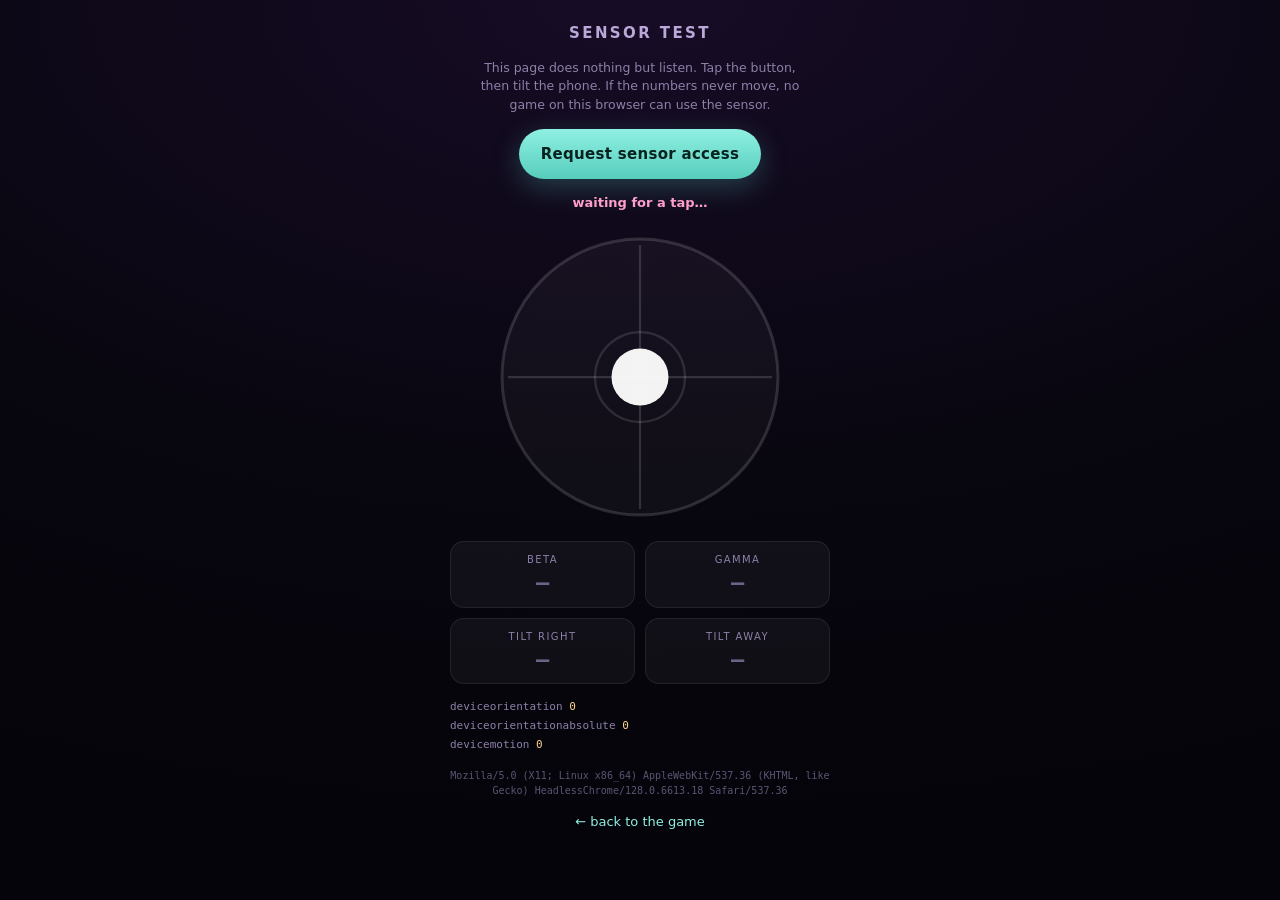
<file: sensor.html>
<!doctype html>
<html lang="en">
<head>
<meta charset="utf-8" />
<meta name="viewport" content="width=device-width, initial-scale=1, viewport-fit=cover, maximum-scale=1, user-scalable=no" />
<title>Sensor test — Dance with Babi</title>
<meta name="theme-color" content="#08050f" />
<style>
  :root { color-scheme: dark; }
  * { box-sizing: border-box; -webkit-tap-highlight-color: transparent; }
  html, body { margin: 0; height: 100%; }
  body {
    background: radial-gradient(120% 90% at 50% 0%, #170c26 0%, #08060f 60%, #05040a 100%);
    color: #efe9ff;
    font: 15px/1.5 ui-sans-serif, system-ui, -apple-system, "Segoe UI", sans-serif;
    display: flex; flex-direction: column; align-items: center;
    padding: 18px 16px calc(18px + env(safe-area-inset-bottom));
    gap: 14px;
    min-height: 100%;
  }
  h1 { font-size: 15px; letter-spacing: .16em; text-transform: uppercase; color: #b9a8d8; margin: 4px 0 0; font-weight: 600; }
  .sub { font-size: 12.5px; color: #8d80a8; text-align: center; margin: 0; max-width: 26em; }
  button {
    font: inherit; font-weight: 650; letter-spacing: .02em;
    padding: 14px 22px; border-radius: 999px; border: 0; cursor: pointer;
    color: #08221f; background: linear-gradient(180deg, #8ff0e2, #57cdbd);
    box-shadow: 0 8px 28px rgba(87, 205, 189, .28);
  }
  button.ghost { color: #e8ddff; background: rgba(255,255,255,.07); box-shadow: none; border: 1px solid rgba(255,255,255,.14); }
  #state { font-size: 13px; font-weight: 600; color: #ff9ecb; text-align: center; min-height: 20px; }
  #state.live { color: #6fe3d0; }
  .bubble-wrap { position: relative; width: min(76vw, 300px); aspect-ratio: 1; }
  svg { width: 100%; height: 100%; display: block; }
  .grid { display: grid; grid-template-columns: repeat(2, minmax(0, 1fr)); gap: 10px; width: min(92vw, 380px); }
  .cell {
    background: rgba(255,255,255,.045); border: 1px solid rgba(255,255,255,.08);
    border-radius: 14px; padding: 10px 12px; text-align: center;
  }
  .cell small { display: block; font-size: 10px; letter-spacing: .14em; text-transform: uppercase; color: #8d80a8; margin-bottom: 3px; }
  .cell b { font: 600 22px/1.2 ui-monospace, SFMono-Regular, Menlo, monospace; color: #fff; }
  .cell b.zero { color: #6d6386; }
  #log { font: 11px/1.7 ui-monospace, SFMono-Regular, Menlo, monospace; color: #8d80a8; width: min(92vw, 380px); }
  #log .hot { color: #ffd28a; }
  #ua { font: 10px/1.5 ui-monospace, monospace; color: #5d5474; width: min(92vw, 380px); text-align: center; word-break: break-all; }
  a.back { color: #8ff0e2; font-size: 13px; text-decoration: none; }
</style>
</head>
<body>

<h1>Sensor test</h1>
<p class="sub">This page does nothing but listen. Tap the button, then tilt the phone. If the numbers never move, no game on this browser can use the sensor.</p>

<button id="ask">Request sensor access</button>
<div id="state">waiting for a tap…</div>

<div class="bubble-wrap">
  <svg viewBox="0 0 200 200" aria-hidden="true">
    <circle cx="100" cy="100" r="92" fill="rgba(255,255,255,.03)" stroke="rgba(255,255,255,.14)" stroke-width="2"/>
    <circle cx="100" cy="100" r="30" fill="none" stroke="rgba(255,255,255,.12)" stroke-width="1.5"/>
    <line x1="12" y1="100" x2="188" y2="100" stroke="rgba(255,255,255,.14)" stroke-width="1.5"/>
    <line x1="100" y1="12" x2="100" y2="188" stroke="rgba(255,255,255,.14)" stroke-width="1.5"/>
    <circle id="dot" cx="100" cy="100" r="19" fill="#fff" opacity=".95"/>
  </svg>
</div>

<div class="grid">
  <div class="cell"><small>beta</small><b id="beta" class="zero">—</b></div>
  <div class="cell"><small>gamma</small><b id="gamma" class="zero">—</b></div>
  <div class="cell"><small>tilt right</small><b id="tx" class="zero">—</b></div>
  <div class="cell"><small>tilt away</small><b id="ty" class="zero">—</b></div>
</div>

<div id="log">
  deviceorientation <span id="n1" class="hot">0</span><br/>
  deviceorientationabsolute <span id="n2" class="hot">0</span><br/>
  devicemotion <span id="n3" class="hot">0</span>
</div>

<div id="ua"></div>
<a class="back" href="./index.html">← back to the game</a>

<script>
(function () {
  const $ = (id) => document.getElementById(id);
  const state = $("state"), dot = $("dot");
  let n1 = 0, n2 = 0, n3 = 0;
  let zero = null;          /* the gravity vector we started from */
  let last = null;
  const D2R = Math.PI / 180;

  $("ua").textContent = navigator.userAgent;

  function screenAngle() {
    return ((screen.orientation && screen.orientation.angle) || window.orientation || 0) * D2R;
  }

  /* gravity direction inside the screen frame */
  function setG(x, y, z) {
    const m = Math.hypot(x, y, z) || 1;
    const ang = screenAngle();
    const sx = (x / m) * Math.cos(ang) - (y / m) * Math.sin(ang);
    const sy = (x / m) * Math.sin(ang) + (y / m) * Math.cos(ang);
    const sz = z / m;
    if (!zero) zero = [sx, sy, sz];
    const a = zero, b = [sx, sy, sz];
    const cx = a[1] * b[2] - a[2] * b[1];
    const cy = a[2] * b[0] - a[0] * b[2];
    const cz = a[0] * b[1] - a[1] * b[0];
    const s = Math.hypot(cx, cy, cz);
    const c = a[0] * b[0] + a[1] * b[1] + a[2] * b[2];
    let rx = 0, ry = 0;
    if (s > 1e-6) {
      const th = Math.atan2(s, c);
      rx = cx * (th / s);
      ry = cy * (th / s);
    }
    const RANGE = 26 * D2R;
    const tx = -ry / RANGE, ty = rx / RANGE;
    last = [tx, ty];
    paint(tx, ty);
  }

  function paint(tx, ty) {
    $("tx").textContent = tx.toFixed(2);
    $("ty").textContent = ty.toFixed(2);
    $("tx").className = Math.abs(tx) > 0.03 ? "" : "zero";
    $("ty").className = Math.abs(ty) > 0.03 ? "" : "zero";
    dot.setAttribute("cx", String(100 + Math.max(-1, Math.min(1, tx)) * 72));
    dot.setAttribute("cy", String(100 + Math.max(-1, Math.min(1, ty)) * 72));
    const live = Math.hypot(tx, ty) > 0.05;
    state.className = live ? "live" : "";
  }

  function onOrient(ev) {
    n1++;
    $("n1").textContent = n1;
    if (ev.beta == null && ev.gamma == null) return;
    $("beta").textContent = (ev.beta || 0).toFixed(0) + "°";
    $("gamma").textContent = (ev.gamma || 0).toFixed(0) + "°";
    $("beta").className = "";
    $("gamma").className = "";
    const b = (ev.beta || 0) * D2R, g = (ev.gamma || 0) * D2R;
    setG(Math.cos(b) * Math.sin(g), -Math.sin(b), -Math.cos(b) * Math.cos(g));
  }

  function onAbs(ev) {
    n2++;
    $("n2").textContent = n2;
    if (ev.beta == null) return;
    const b = (ev.beta || 0) * D2R, g = (ev.gamma || 0) * D2R;
    setG(Math.cos(b) * Math.sin(g), -Math.sin(b), -Math.cos(b) * Math.cos(g));
  }

  let firstMotion = true;
  function onMotion(ev) {
    n3++;
    $("n3").textContent = n3;
    if (n1 > 2 || n2 > 2) return;            /* orientation already works */
    const a = ev.accelerationIncludingGravity;
    if (!a || a.x == null) return;
    const m = Math.hypot(a.x, a.y, a.z);
    if (m < 3) return;
    if (firstMotion) { firstMotion = false; $("beta").textContent = "—"; }
    setG(-a.x / m, -a.y / m, -a.z / m);
  }

  function attach(how) {
    window.addEventListener("deviceorientation", onOrient, true);
    window.addEventListener("deviceorientationabsolute", onAbs, true);
    window.addEventListener("devicemotion", onMotion, true);
    state.textContent = how + " — now tilt the phone";
  }

  $("ask").addEventListener("click", async () => {
    state.textContent = "asking…";
    try {
      const O = window.DeviceOrientationEvent;
      const M = window.DeviceMotionEvent;
      let granted = true;
      if (O && typeof O.requestPermission === "function") {
        const r = await O.requestPermission();
        granted = r === "granted";
        if (!granted && M && typeof M.requestPermission === "function") {
          granted = (await M.requestPermission()) === "granted";
        }
      }
      if (!granted) {
        state.textContent = "permission refused — allow motion for this site and tap again";
        return;
      }
      attach("listening");
    } catch (err) {
      state.textContent = "blocked: " + (err && err.message ? err.message : err) +
        (window.top !== window.self ? " (this page is inside a frame — open it directly)" : "");
    }
  });

  $("dot").addEventListener("click", () => { zero = null; });
  window.addEventListener("touchstart", () => {
    if (n1 + n2 + n3 === 0) $("ask").click();
  }, { passive: true, once: true });
})();
</script>
</body>
</html>
</file>
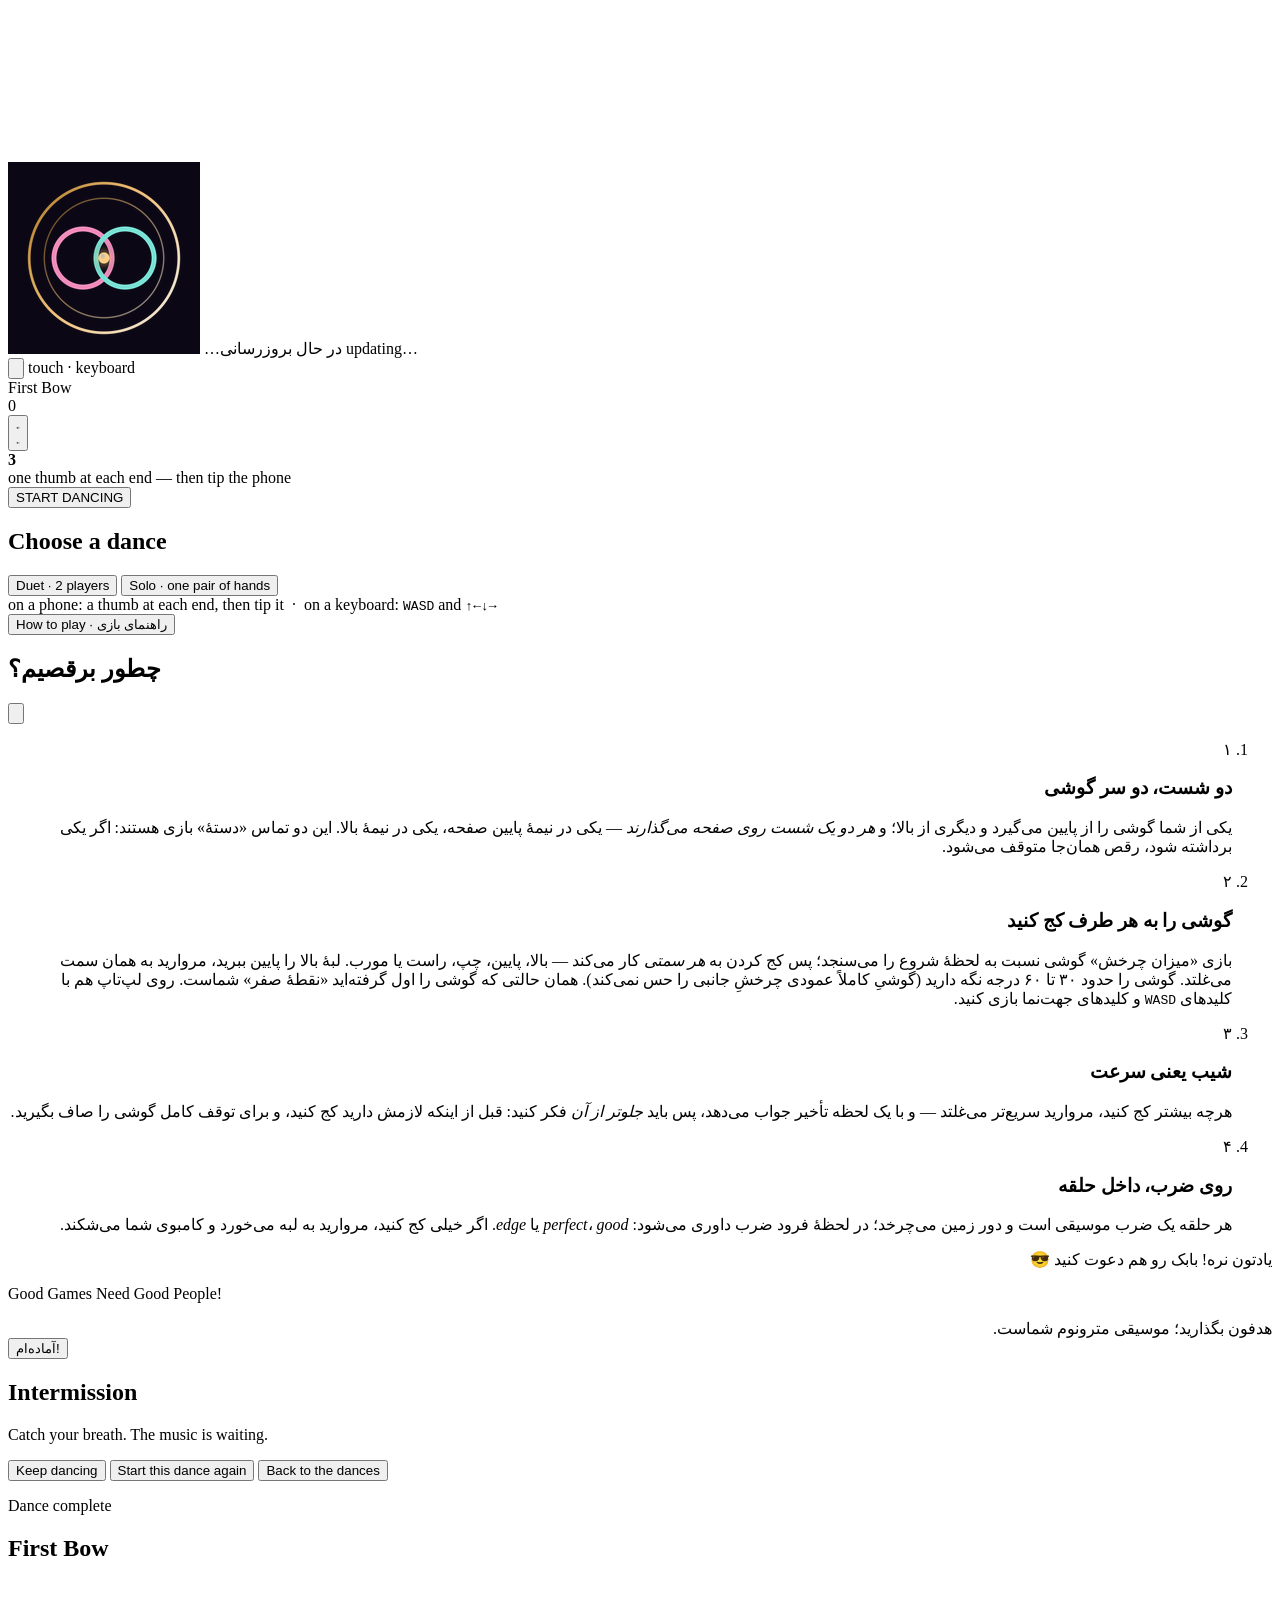
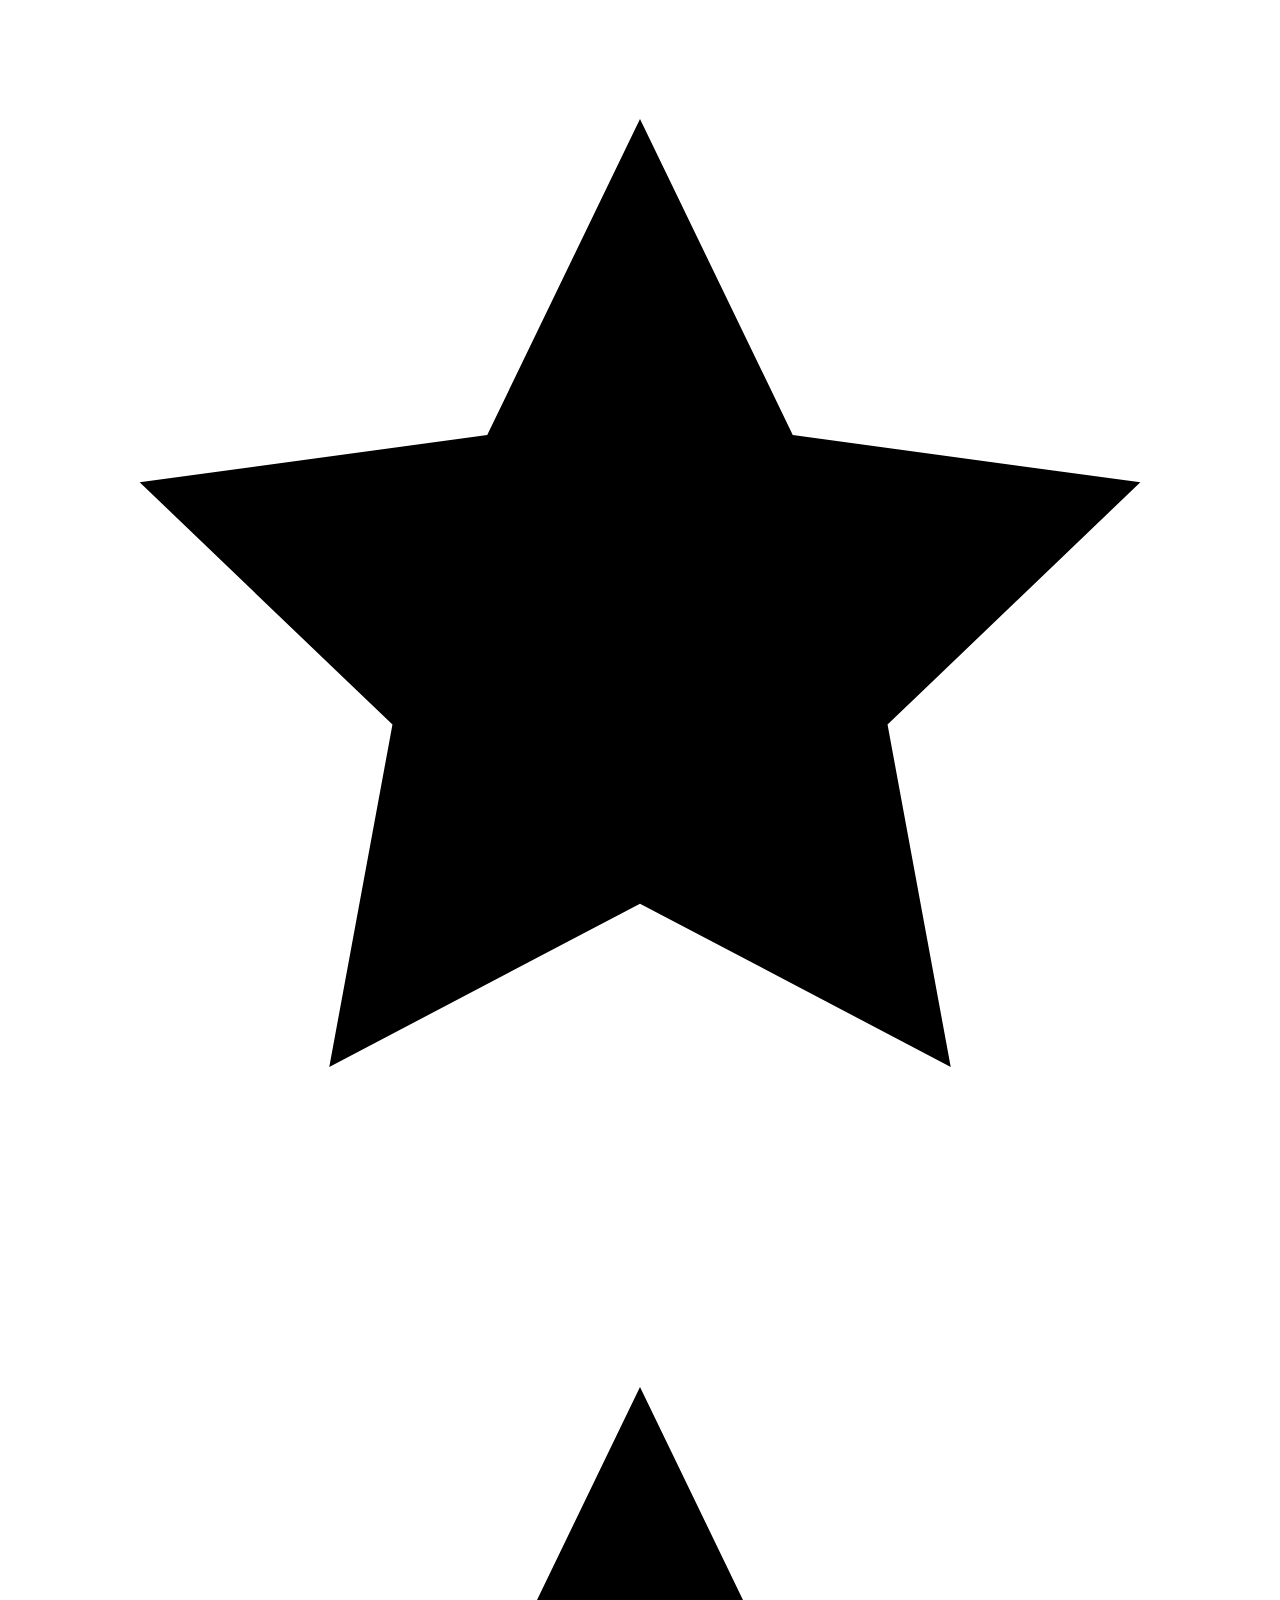
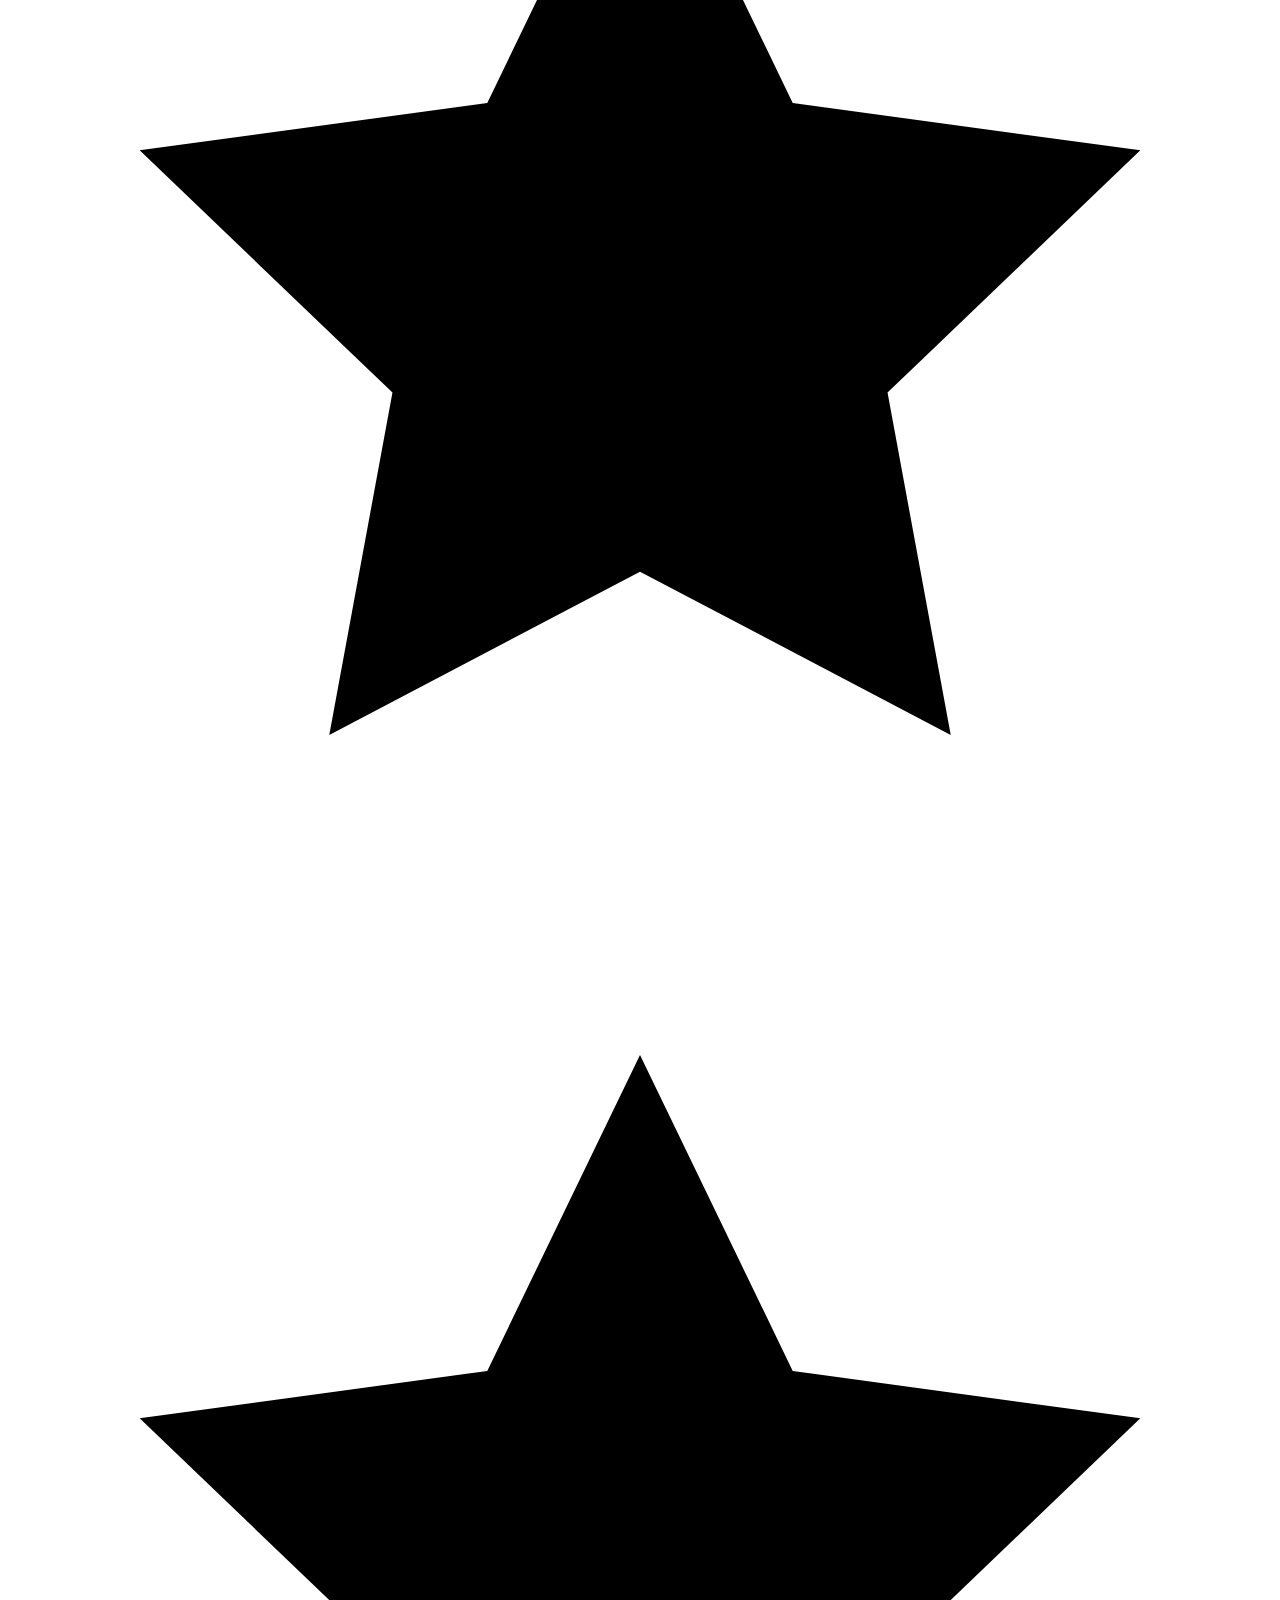
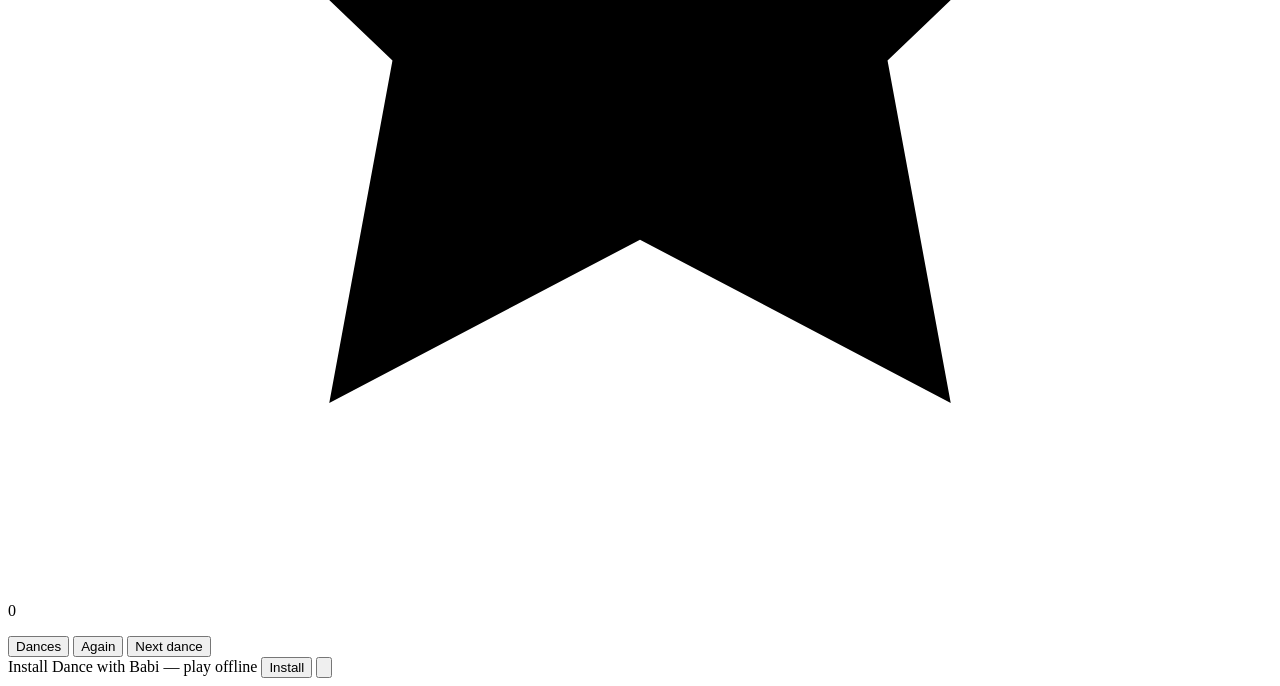
<file: tools/template.html>
<!doctype html>
<html lang="en">
<head>
<meta charset="utf-8" />
<meta name="viewport" content="width=device-width, initial-scale=1, viewport-fit=cover, maximum-scale=1, user-scalable=no" />
<title>Dance with Babi — a duet for one screen</title>
<meta name="description" content="Dance with Babi is a two-player dancing game for one phone. Hold it together, a thumb at each end, and tip it: the marble on screen rolls exactly the way your phone leans. Land it in every ring on the beat." />
<meta name="theme-color" content="#08050f" />
<meta property="og:title" content="Dance with Babi" />
<meta property="og:description" content="A two-player dancing game for one phone. Tip the phone any way you like and the marble rolls; land it in the ring on the beat." />
<meta property="og:type" content="website" />
<meta property="og:site_name" content="Dance with Babi" />
<meta property="og:image" content="https://petavu.ir/poster.jpg" />
<meta property="og:image:secure_url" content="https://petavu.ir/poster.jpg" />
<meta property="og:image:type" content="image/jpeg" />
<meta property="og:image:width" content="1024" />
<meta property="og:image:height" content="1280" />
<meta name="twitter:card" content="summary_large_image" />
<meta name="twitter:image" content="https://petavu.ir/poster.jpg" />
<link rel="icon" href="data:image/svg+xml,%3Csvg xmlns='http://www.w3.org/2000/svg' viewBox='0 0 64 64'%3E%3Crect width='64' height='64' rx='14' fill='%230b0714'/%3E%3Ccircle cx='25' cy='32' r='13' fill='none' stroke='%23ff9ecb' stroke-width='3'/%3E%3Ccircle cx='39' cy='32' r='13' fill='none' stroke='%238ff0e2' stroke-width='3'/%3E%3Ccircle cx='32' cy='32' r='4' fill='%23ffd28a'/%3E%3C/svg%3E" />
<link rel="apple-touch-icon" sizes="180x180" href="/apple-touch-icon.png" />
<meta name="apple-mobile-web-app-capable" content="yes" />
<meta name="mobile-web-app-capable" content="yes" />
<meta name="apple-mobile-web-app-status-bar-style" content="black-translucent" />
<meta name="apple-mobile-web-app-title" content="Dance with Babi" />
<link rel="manifest" href="/manifest.webmanifest" />
<meta http-equiv="Content-Security-Policy" content="default-src 'self'; script-src 'self' 'unsafe-inline'; style-src 'self' 'unsafe-inline'; img-src 'self' data: blob:; media-src 'self' blob: data:; connect-src 'self'; worker-src 'self'; manifest-src 'self'; base-uri 'none'; form-action 'none'; object-src 'none'" />
<!-- /* INLINE:STYLE */ -->
</head>
<body>
<canvas id="stage" aria-label="Dance with Babi play field"></canvas>
<div id="backdrop" style="background-image:var(--poster)" aria-hidden="true"></div>

<!-- update bar: shown while the service worker downloads a new version -->
<div id="updbar" class="hidden" role="status" aria-live="polite">
  <img src="/icon-192.png" alt="Dance with Babi">
  <span class="fa" dir="rtl" lang="fa">در حال بروزرسانی…</span>
  <span class="en">updating…</span>
  <i class="fill"></i>
</div>

<div id="ui">
  <!-- ─────────────────────────── HUD ─────────────────────────── -->
  <header id="topbar" class="hidden">
    <button class="icon-btn" id="btn-pause" aria-label="Pause">
      <svg viewBox="0 0 24 24" aria-hidden="true"><rect x="7" y="5" width="3.4" height="14" rx="1.4"/><rect x="13.6" y="5" width="3.4" height="14" rx="1.4"/></svg>
    </button>
    <span id="ctl" class="ctl">touch · keyboard</span>
    <div class="level-chip">
      <span id="hud-level">First Bow</span>
      <div class="progress"><i id="hud-progress"></i></div>
    </div>
    <div class="score-wrap">
      <span id="hud-score">0</span>
      <small id="hud-combo"></small>
    </div>
    <button class="icon-btn" id="btn-sound" aria-label="Toggle sound">
      <svg viewBox="0 0 24 24" aria-hidden="true" class="on"><path d="M4 9.5h3.2L12 6v12L7.2 14.5H4z"/><path d="M15.6 8.6a4.8 4.8 0 0 1 0 6.8" fill="none" stroke="currentColor" stroke-width="1.8" stroke-linecap="round"/><path d="M18.2 6a8.2 8.2 0 0 1 0 12" fill="none" stroke="currentColor" stroke-width="1.8" stroke-linecap="round"/></svg>
      <svg viewBox="0 0 24 24" aria-hidden="true" class="off"><path d="M4 9.5h3.2L12 6v12L7.2 14.5H4z"/><path d="M16 9.5l5 5M21 9.5l-5 5" fill="none" stroke="currentColor" stroke-width="1.8" stroke-linecap="round"/></svg>
    </button>
  </header>

  <div id="countin" class="hidden"><b>3</b></div>
  <div id="hint" class="hidden">one thumb at each end — then tip the phone</div>
  <div id="judge" aria-live="polite"></div>

  <!-- ──────────────────────── SCREENS ──────────────────────── -->
  <main id="screens">

    <!-- WELCOME — the poster is the door; one button, nothing else -->
    <section class="screen" id="screen-login">
      <div class="login-art" style="background-image:var(--poster)" role="img" aria-label="Dance with Babi — a couple dancing while holding one phone, friends around them, music notes in the air"></div>
      <button class="btn primary login-go" id="btn-start" type="button">START DANCING</button>
    </section>

    <!-- LEVEL SELECT -->
    <section class="screen hidden" id="screen-levels">
      <div class="panel wide">
        <div class="panel-head">
          <h2>Choose a dance</h2>
        </div>

        <div class="mode-switch" role="group" aria-label="Mode">
          <button class="seg active" data-mode="duet">Duet · 2 players</button>
          <button class="seg" data-mode="solo">Solo · one pair of hands</button>
        </div>

        <div id="level-grid" class="level-grid"></div>

        <div class="panel-foot">
          <div class="hint">
            on a phone: a thumb at each end, then tip it &nbsp;·&nbsp; on a keyboard: <kbd>W</kbd><kbd>A</kbd><kbd>S</kbd><kbd>D</kbd> and <kbd>↑</kbd><kbd>←</kbd><kbd>↓</kbd><kbd>→</kbd>
          </div>
          <button class="btn tiny ghost" data-go="howto">How to play · راهنمای بازی</button>
        </div>
      </div>
    </section>

    <!-- HOW TO PLAY -->
    <section class="screen hidden" id="screen-howto">
      <div class="panel wide">
        <div class="panel-head">
          <h2>چطور برقصیم؟</h2>
          <button class="icon-btn small" data-go="levels" aria-label="بازگشت">
            <svg viewBox="0 0 24 24" aria-hidden="true"><path d="M14.5 5.5L8 12l6.5 6.5" fill="none" stroke="currentColor" stroke-width="2" stroke-linecap="round" stroke-linejoin="round"/></svg>
          </button>
        </div>
        <ol class="steps" dir="rtl" lang="fa">
          <li>
            <span class="num">۱</span>
            <div>
              <h3>دو شست، دو سر گوشی</h3>
              <p>یکی از شما گوشی را از پایین می‌گیرد و دیگری از بالا؛ و <em>هر دو یک شست روی صفحه می‌گذارند</em> — یکی در نیمهٔ پایین صفحه، یکی در نیمهٔ بالا. این دو تماس «دستهٔ» بازی هستند: اگر یکی برداشته شود، رقص همان‌جا متوقف می‌شود.</p>
            </div>
          </li>
          <li>
            <span class="num">۲</span>
            <div>
              <h3>گوشی را به هر طرف کج کنید</h3>
              <p>بازی «میزان چرخش» گوشی نسبت به لحظهٔ شروع را می‌سنجد؛ پس کج کردن به <em>هر سمتی</em> کار می‌کند — بالا، پایین، چپ، راست یا مورب. لبهٔ بالا را پایین ببرید، مروارید به همان سمت می‌غلتد. گوشی را حدود ۳۰ تا ۶۰ درجه نگه دارید (گوشیِ کاملاً عمودی چرخشِ جانبی را حس نمی‌کند). همان حالتی که گوشی را اول گرفته‌اید «نقطهٔ صفر» شماست. روی لپ‌تاپ هم با کلیدهای <kbd>W</kbd><kbd>A</kbd><kbd>S</kbd><kbd>D</kbd> و کلیدهای جهت‌نما بازی کنید.</p>
            </div>
          </li>
          <li>
            <span class="num">۳</span>
            <div>
              <h3>شیب یعنی سرعت</h3>
              <p>هرچه بیشتر کج کنید، مروارید سریع‌تر می‌غلتد — و با یک لحظه تأخیر جواب می‌دهد، پس باید <em>جلوتر از آن</em> فکر کنید: قبل از اینکه لازمش دارید کج کنید، و برای توقف کامل گوشی را صاف بگیرید.</p>
            </div>
          </li>
          <li>
            <span class="num">۴</span>
            <div>
              <h3>روی ضرب، داخل حلقه</h3>
              <p>هر حلقه یک ضرب موسیقی است و دور زمین می‌چرخد؛ در لحظهٔ فرود ضرب داوری می‌شود: <em>perfect</em>، <em>good</em> یا <em>edge</em>. اگر خیلی کج کنید، مروارید به لبه می‌خورد و کامبوی شما می‌شکند.</p>
            </div>
          </li>
        </ol>
        <div class="signoff">
          <p class="signoff-fa" dir="rtl" lang="fa">یادتون نره! بابک رو هم دعوت کنید 😎</p>
          <p class="signoff-en">Good Games Need Good People!</p>
        </div>
        <div class="panel-foot">
          <div class="hint" dir="rtl" lang="fa">هدفون بگذارید؛ موسیقی مترونوم شماست.</div>
          <button class="btn primary" data-go="levels">آماده‌ام!</button>
        </div>
      </div>
    </section>
    <!-- PAUSE -->
    <section class="screen hidden" id="screen-pause">
      <div class="panel">
        <h2>Intermission</h2>
        <p class="tagline">Catch your breath. The music is waiting.</p>
        <div class="stack">
          <button class="btn primary" data-pause="resume">Keep dancing</button>
          <button class="btn ghost" data-pause="restart">Start this dance again</button>
          <button class="btn ghost" data-pause="quit">Back to the dances</button>
        </div>
      </div>
    </section>

    <!-- RESULTS -->
    <section class="screen hidden" id="screen-results">
      <div class="panel">
        <p class="kicker" id="res-kicker">Dance complete</p>
        <h2 id="res-title">First Bow</h2>
        <div class="stars" id="res-stars">
          <svg viewBox="0 0 24 24"><path d="M12 2.6l2.9 6 6.6.9-4.8 4.6 1.2 6.5L12 17.5 6.1 20.6l1.2-6.5L2.5 9.5l6.6-.9z"/></svg>
          <svg viewBox="0 0 24 24"><path d="M12 2.6l2.9 6 6.6.9-4.8 4.6 1.2 6.5L12 17.5 6.1 20.6l1.2-6.5L2.5 9.5l6.6-.9z"/></svg>
          <svg viewBox="0 0 24 24"><path d="M12 2.6l2.9 6 6.6.9-4.8 4.6 1.2 6.5L12 17.5 6.1 20.6l1.2-6.5L2.5 9.5l6.6-.9z"/></svg>
        </div>
        <p class="res-score"><span id="res-score">0</span><small id="res-best"></small></p>
        <div class="res-breakdown" id="res-breakdown"></div>
        <div class="stack row">
          <button class="btn ghost" data-go="levels">Dances</button>
          <button class="btn primary" id="btn-again">Again</button>
          <button class="btn ghost hidden" id="btn-next">Next dance</button>
        </div>
      </div>
    </section>

  </main>

  <!-- install banner — visible on menus only, when the browser offers install -->
  <div id="install-banner" class="hidden">
    <span id="install-text">Install Dance with Babi — play offline</span>
    <button class="btn tiny primary" id="install-btn" type="button">Install</button>
    <button class="icon-btn small" id="install-x" type="button" aria-label="Dismiss">
      <svg viewBox="0 0 24 24" aria-hidden="true"><path d="M6 6l12 12M18 6L6 18" fill="none" stroke="currentColor" stroke-width="2" stroke-linecap="round"/></svg>
    </button>
  </div>
</div>

<!-- /* INLINE:SCRIPT */ -->
<script>
/* PWA: install the service worker → offline play + automatic updates.
   Navigations are network-first in sw.js, so a new deploy reaches
   installed apps on the next launch; if the app is open we reload
   as soon as no dance is running. */
if ("serviceWorker" in navigator && (location.protocol === "https:" || location.hostname === "localhost")) {
  function dwbUpdBar(show) {
    var b = document.getElementById("updbar");
    if (b) b.classList.toggle("hidden", !show);
  }
  window.addEventListener("load", function () {
    navigator.serviceWorker.register("/sw.js").then(function (reg) {
      /* a newer worker is already waiting → show the bar right away */
      if (reg.waiting && navigator.serviceWorker.controller) dwbUpdBar(true);
      reg.addEventListener("updatefound", function () {
        var w = reg.installing;
        if (!w) return;
        w.addEventListener("statechange", function () {
          if (w.state === "installed" && navigator.serviceWorker.controller) dwbUpdBar(true);
          if (w.state === "activated") dwbUpdBar(false);
        });
      });
    }).catch(function () { /* offline-first still works */ });
  });
  navigator.serviceWorker.addEventListener("controllerchange", function () {
    dwbUpdBar(false);
    var g = window.game;
    if (g && (g.state === "playing" || g.state === "countin" || g.state === "paused")) {
      window.__dwbPendingReload = true; /* reload once we are back at a menu */
    } else {
      location.reload();
    }
  });
}
</script>
<script>
/* install banner — Android/Chrome fires beforeinstallprompt; iOS needs the Share hint.
   The banner itself is shown on menu screens only (game.js toggles it in show()). */
(function () {
  var banner = document.getElementById("install-banner");
  if (!banner) return;
  try { if (localStorage.getItem("dwb.noInstall")) return; } catch (e) { /* noop */ }
  var standalone = (window.matchMedia && window.matchMedia("(display-mode: standalone)").matches) || navigator.standalone === true;
  if (standalone) return; /* already installed */
  var text = document.getElementById("install-text");
  var btn = document.getElementById("install-btn");
  var x = document.getElementById("install-x");
  var deferred = null;
  window.__dwbInstallReady = false;
  function ready(msg, showBtn) {
    text.textContent = msg;
    btn.classList.toggle("hidden", !showBtn);
    window.__dwbInstallReady = true;
  }
  window.addEventListener("beforeinstallprompt", function (e) {
    e.preventDefault();
    deferred = e;
    ready("Install Dance with Babi — play offline · نصب بازی روی گوشی", true);
  });
  btn.addEventListener("click", function () {
    if (!deferred) return;
    deferred.prompt();
    deferred.userChoice.then(function (c) { if (c.outcome === "accepted") window.__dwbInstallReady = false; });
    deferred = null;
  });
  x.addEventListener("click", function () {
    window.__dwbInstallReady = false;
    banner.classList.add("hidden");
    try { localStorage.setItem("dwb.noInstall", "1"); } catch (e) { /* noop */ }
  });
  var ua = navigator.userAgent || "";
  if (/iPad|iPhone|iPod/.test(ua)) {
    ready("iOS: Share ⬆︎ → Add to Home Screen · آیفون: Share → Add to Home Screen", false);
  }
})();
</script>
</body>
</html>
</file>
